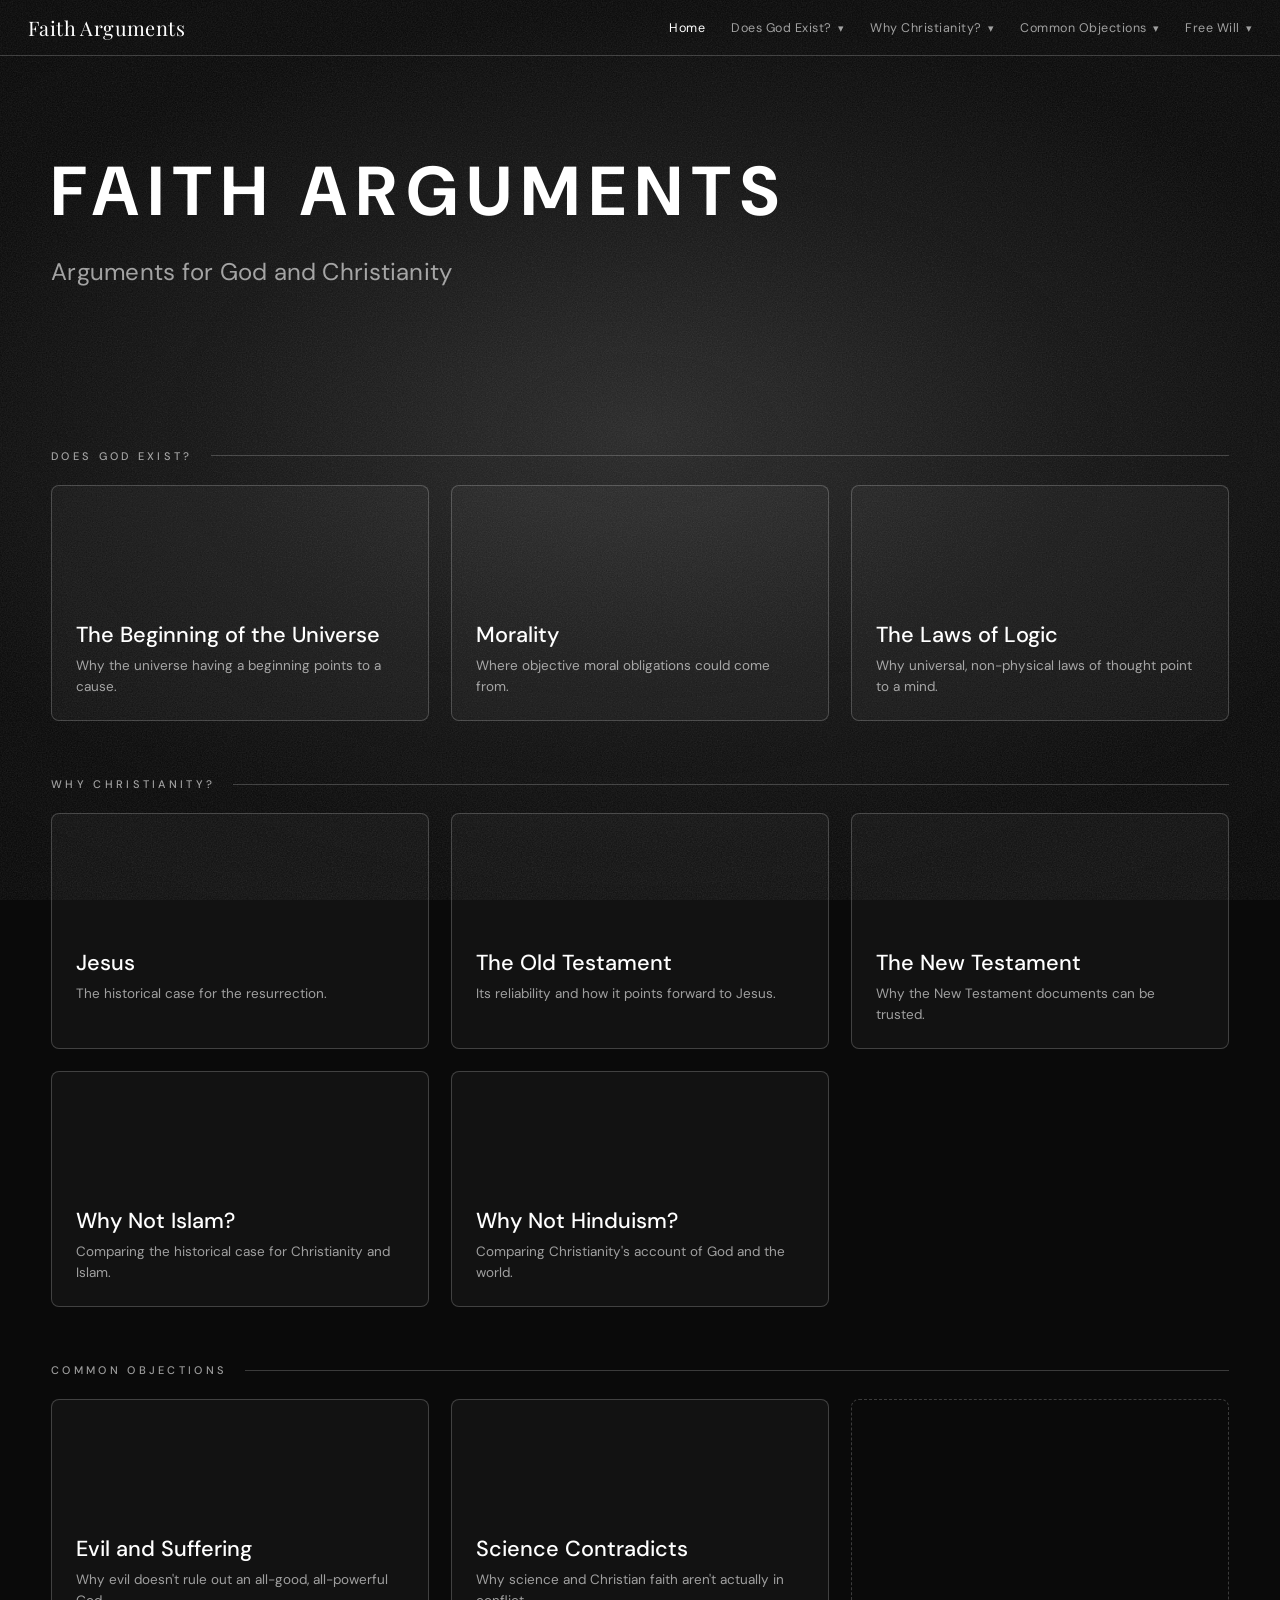
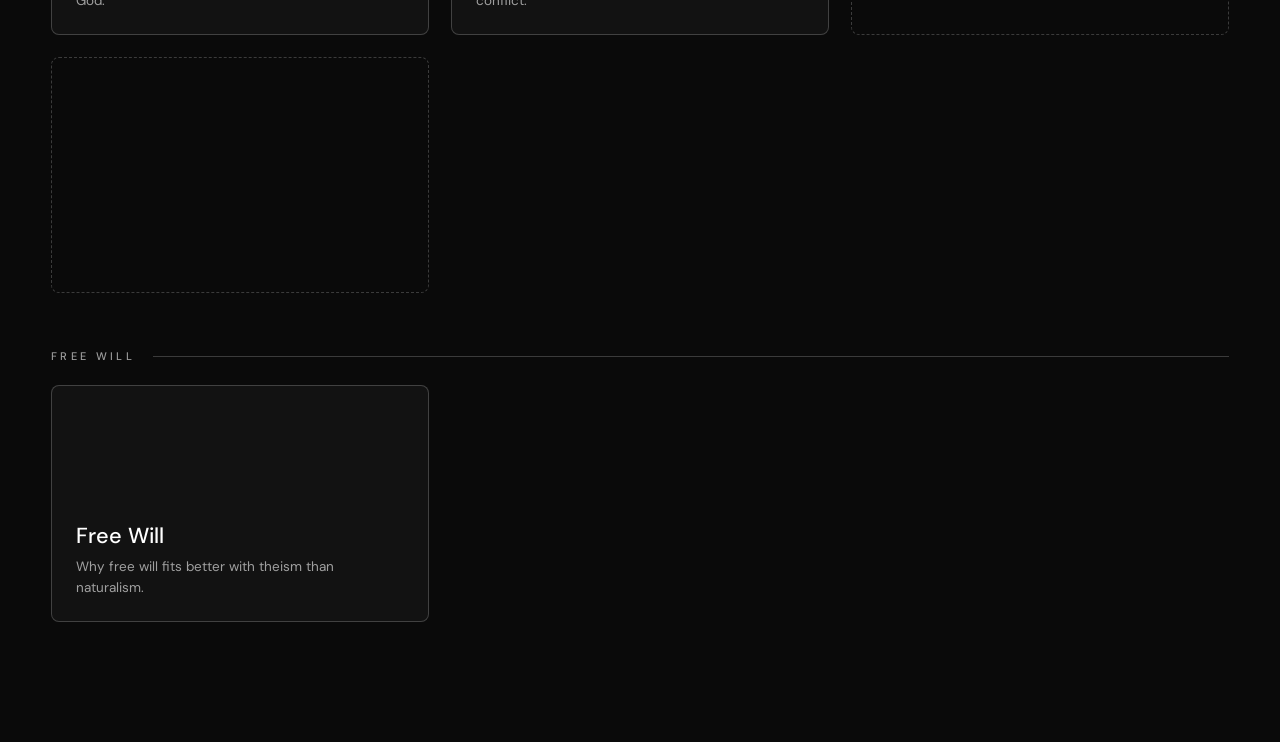
<file: index.html>
<!DOCTYPE html>
<html lang="en">
<head>
  <meta charset="UTF-8" />
  <meta name="viewport" content="width=device-width, initial-scale=1" />
  <title>Faith Arguments</title>
  <link rel="preconnect" href="https://fonts.googleapis.com" />
  <link rel="preconnect" href="https://fonts.gstatic.com" crossorigin />
  <link href="https://fonts.googleapis.com/css2?family=DM+Sans:ital,wght@0,400;0,500;0,700;1,400;1,500&family=Playfair+Display:wght@400&display=swap" rel="stylesheet" />
  <link rel="stylesheet" href="css/style.css" />
</head>
<body>
  <header class="site-header">
    <span class="site-title">Faith Arguments</span>
    <nav id="site-nav" class="site-nav"></nav>
  </header>
  <main class="wide">
    <section class="hero">
      <h1 class="hero-title">Faith Arguments</h1>
      <p class="hero-subtitle">Arguments for God and Christianity</p>
    </section>
    <div id="topic-groups-root"></div>
  </main>
  <script src="js/main.js"></script>
  <script src="js/components/topic-groups.js"></script>
  <script>
    (async function () {
      try {
        const topics = await FaithApp.loadTopics();
        FaithApp.renderNav(topics, null, document.getElementById('site-nav'));
        FaithApp.renderTopicGroups(topics, document.getElementById('topic-groups-root'));
      } catch (err) {
        const root = document.getElementById('topic-groups-root');
        root.innerHTML = '';
        const message = document.createElement('p');
        message.className = 'summary';
        message.textContent = "Couldn't load topics. If you opened this file directly, serve the folder over http instead.";
        root.appendChild(message);
      }
    })();
  </script>
</body>
</html>
</file>
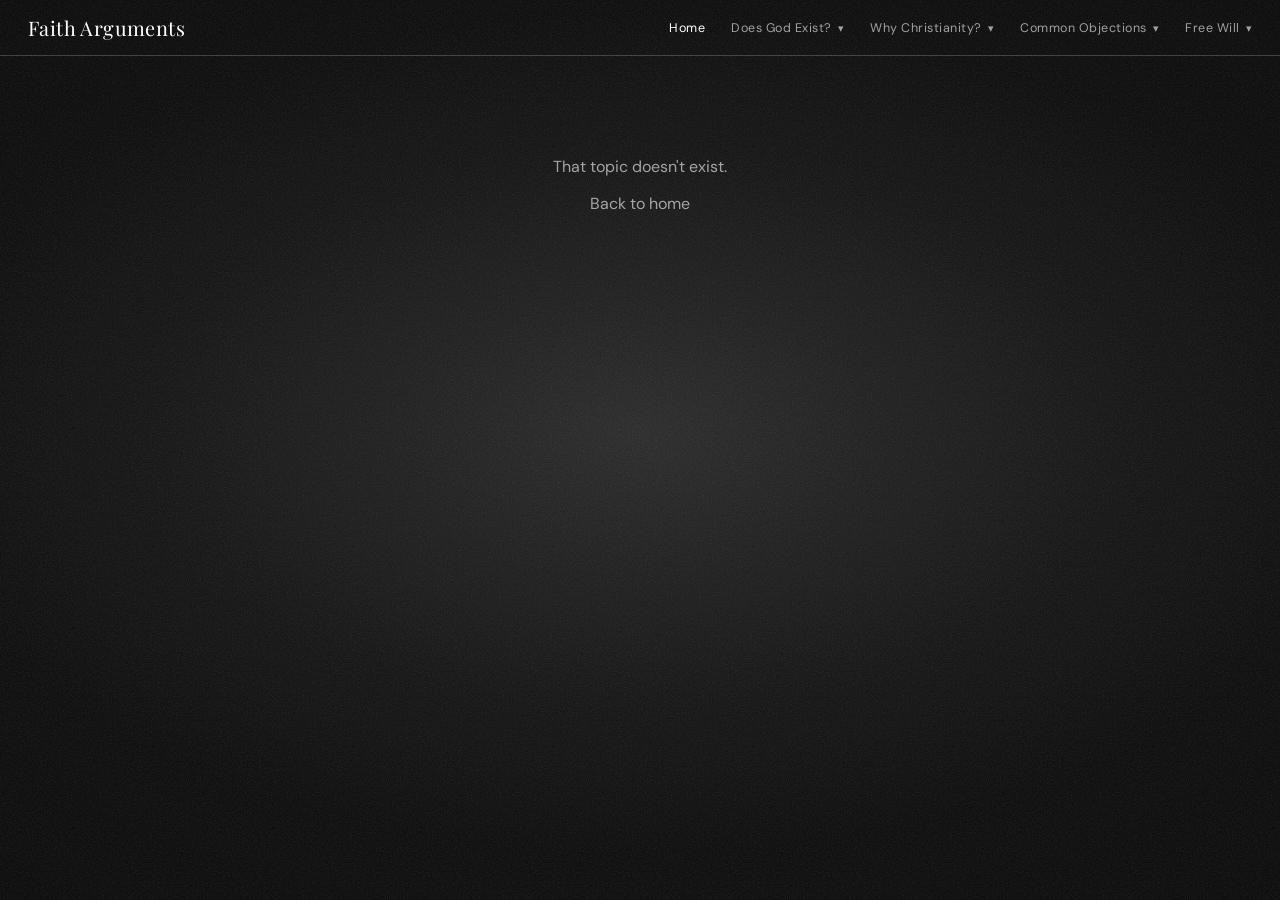
<file: topic.html>
<!DOCTYPE html>
<html lang="en">
<head>
  <meta charset="UTF-8" />
  <meta name="viewport" content="width=device-width, initial-scale=1" />
  <title>Faith Arguments</title>
  <link rel="preconnect" href="https://fonts.googleapis.com" />
  <link rel="preconnect" href="https://fonts.gstatic.com" crossorigin />
  <link href="https://fonts.googleapis.com/css2?family=DM+Sans:ital,wght@0,400;0,500;1,400;1,500&family=Playfair+Display:wght@400&display=swap" rel="stylesheet" />
  <link rel="stylesheet" href="css/style.css" />
</head>
<body>
  <header class="site-header">
    <a class="site-title" href="index.html">Faith Arguments</a>
    <nav id="site-nav" class="site-nav"></nav>
  </header>
  <main>
    <div id="topic-root"></div>
  </main>
  <script src="js/main.js"></script>
  <script src="js/components/argument-tree.js"></script>
  <script src="js/components/objections.js"></script>
  <script src="js/components/markdown-parse.js"></script>
  <script src="js/components/markdown-topic.js"></script>
  <script src="js/topic-page.js"></script>
</body>
</html>
</file>
<file: css/style.css>
:root {
  --bg-page: #0a0a0a;
  --text-primary: #ffffff;
  --text-secondary: rgba(255, 255, 255, 0.6);
  --text-muted: rgba(255, 255, 255, 0.4);
  --border: rgba(255, 255, 255, 0.2);
  --border-strong: #ffffff;
  --surface-1: rgba(255, 255, 255, 0.04);
  --surface-1-hover: rgba(255, 255, 255, 0.1);
  --radius: 8px;
  --font-display: "Playfair Display", "Didot", "Bodoni MT", Georgia, "Times New Roman", serif;
  --font-body: "DM Sans", -apple-system, BlinkMacSystemFont, "Segoe UI", Roboto, sans-serif;
}

* { box-sizing: border-box; }

html { background: var(--bg-page); }
body {
  margin: 0;
  padding: 0;
  background: transparent;
  color: var(--text-primary);
  font-family: var(--font-body);
  -webkit-font-smoothing: antialiased;
}

body::before,
body::after {
  content: "";
  position: fixed;
  inset: 0;
  z-index: -1;
  pointer-events: none;
}
body::before {
  background:
    radial-gradient(ellipse 75% 60% at 50% 48%, rgba(100, 100, 100, 0.34) 0%, rgba(50, 50, 50, 0.2) 50%, transparent 78%),
    radial-gradient(ellipse 120% 100% at 50% 50%, transparent 40%, rgba(0, 0, 0, 0.72) 100%);
}
body::after {
  opacity: 0.13;
  background-size: 200px 200px;
  background-image: url("data:image/svg+xml,%3Csvg viewBox='0 0 200 200' xmlns='http://www.w3.org/2000/svg'%3E%3Cfilter id='n'%3E%3CfeTurbulence type='fractalNoise' baseFrequency='0.8' numOctaves='3' stitchTiles='stitch'/%3E%3CfeColorMatrix type='saturate' values='0'/%3E%3C/filter%3E%3Crect width='100%25' height='100%25' filter='url(%23n)'/%3E%3C/svg%3E");
}

a { color: inherit; text-decoration: none; }

h1, h2, h3 { font-family: var(--font-display); font-weight: 400; }

.site-header {
  display: flex;
  align-items: center;
  justify-content: space-between;
  padding: 14px 28px;
  border-bottom: 0.5px solid var(--border);
  flex-wrap: wrap;
  gap: 10px 24px;
  position: relative;
}

.site-title {
  font-family: var(--font-display);
  font-size: 20px;
  letter-spacing: 0.02em;
}

.site-nav {
  display: flex;
  align-items: center;
  gap: 8px 20px;
  font-size: 12.5px;
  letter-spacing: 0.04em;
  color: var(--text-secondary);
  flex-wrap: wrap;
}

.site-nav .nav-link { display: flex; align-items: center; gap: 4px; transition: color 0.15s ease; }
.site-nav .nav-link:hover,
.site-nav .nav-link.active { color: var(--text-primary); }
.nav-check { color: var(--text-secondary); font-size: 11px; }

.site-nav { gap: 8px 26px; }
.nav-trigger {
  display: inline-flex;
  align-items: center;
  gap: 6px;
  padding: 0;
  background: transparent;
  border: 0;
  color: inherit;
  font: inherit;
  letter-spacing: inherit;
  cursor: pointer;
  transition: color 0.15s ease;
}
.nav-trigger:hover,
.nav-group.open .nav-trigger,
.nav-group.active .nav-trigger { color: var(--text-primary); }
.nav-trigger:focus-visible { outline: 1px solid var(--border-strong); outline-offset: 4px; }
.nav-chevron { font-size: 11px; transition: transform 0.15s ease; }
.nav-group.open .nav-chevron { transform: rotate(180deg); }

.nav-menu {
  position: absolute;
  z-index: 30;
  min-width: 250px;
  max-width: calc(100vw - 16px);
  padding: 8px;
  display: flex;
  flex-direction: column;
  gap: 2px;
  border: 0.5px solid var(--border);
  border-radius: 14px;
  background: rgba(14, 14, 14, 0.96);
  letter-spacing: 0.02em;
}
.nav-menu[hidden] { display: none; }
.nav-menu:focus { outline: none; }
.nav-menu-link {
  display: flex;
  align-items: center;
  justify-content: space-between;
  gap: 14px;
  padding: 10px 12px;
  border-radius: 9px;
  color: var(--text-secondary);
  font-size: 13.5px;
  transition: background 0.15s ease, color 0.15s ease;
}
.nav-menu-link:hover,
.nav-menu-link:focus-visible { background: var(--surface-1-hover); color: var(--text-primary); outline: none; }
.nav-menu-link.active { color: var(--text-primary); }

main { max-width: 900px; margin: 0 auto; padding: 24px; }

h1 { margin: 0 0 16px; font-size: clamp(32px, 5vw, 48px); line-height: 1.15; letter-spacing: 0.01em; }
.eyebrow { font-size: 11px; letter-spacing: 0.3em; text-transform: uppercase; color: var(--text-muted); margin: 0 0 14px; }
.summary { color: var(--text-secondary); line-height: 1.8; margin: 0 0 32px; }

main.wide { max-width: 1360px; padding: 0 clamp(20px, 4vw, 56px) 64px; }

.hero { padding: clamp(56px, 11vh, 130px) 0 clamp(96px, 18vh, 210px); }
.hero-title {
  margin: 0;
  font-family: var(--font-body);
  font-size: clamp(34px, 5.4vw, 80px);
  font-weight: 700;
  line-height: 1.05;
  letter-spacing: 0.14em;
  text-transform: uppercase;
}
.hero-subtitle {
  margin: clamp(16px, 2.4vw, 28px) 0 0;
  font-size: clamp(17px, 1.9vw, 24px);
  letter-spacing: 0.01em;
  color: var(--text-secondary);
}

.topic-section { margin: 0 0 56px; }
.topic-section-title {
  display: flex;
  align-items: center;
  gap: 18px;
  margin: 0 0 22px;
  font-family: var(--font-body);
  font-size: 11px;
  font-weight: 500;
  letter-spacing: 0.3em;
  text-transform: uppercase;
  color: var(--text-secondary);
}
.topic-section-title::after { content: ""; flex: 1; height: 0.5px; background: var(--border); }

.topic-cards { display: grid; grid-template-columns: repeat(3, minmax(0, 1fr)); gap: 22px; }

.topic-card {
  position: relative;
  display: flex;
  flex-direction: column;
  justify-content: flex-end;
  width: 100%;
  aspect-ratio: 16 / 10;
  min-height: 190px;
  padding: 22px 24px;
  overflow: hidden;
  border: 1px solid var(--border);
  border-radius: 8px;
  background-color: rgba(255, 255, 255, 0.035);
  transition: transform 0.2s ease, border-color 0.2s ease, background-color 0.2s ease;
}
.topic-card:hover,
.topic-card:focus-visible {
  transform: translateY(-4px);
  border-color: rgba(255, 255, 255, 0.5);
  background-color: rgba(255, 255, 255, 0.07);
  outline: none;
}
.card-arrow {
  position: absolute;
  top: 18px;
  right: 20px;
  font-size: 18px;
  color: var(--text-primary);
  opacity: 0;
  transform: translate(-6px, 6px);
  transition: opacity 0.2s ease, transform 0.2s ease;
}
.topic-card:hover .card-arrow,
.topic-card:focus-visible .card-arrow { opacity: 1; transform: none; }
.card-text { position: relative; }
.card-title { margin: 0; font-family: var(--font-body); font-size: clamp(18px, 1.7vw, 24px); font-weight: 500; line-height: 1.25; }
.card-teaser { margin: 8px 0 0; min-height: 3.1em; font-size: 13.5px; line-height: 1.55; color: var(--text-secondary); }
.topic-card.is-blank { cursor: default; border-style: dashed; background-color: transparent; }
.topic-card.is-blank:hover { transform: none; border-color: var(--border); background-color: transparent; }

@media (max-width: 900px) {
  .topic-cards { grid-template-columns: repeat(2, minmax(0, 1fr)); }
}
@media (max-width: 560px) {
  .topic-cards { grid-template-columns: 1fr; gap: 16px; }
  .topic-card { aspect-ratio: 16 / 9; }
}

.argument-conclusion {
  background: var(--surface-1);
  border: 0.5px solid var(--border);
  border-radius: var(--radius);
  padding: 18px 22px;
  margin-bottom: 40px;
}
.argument-conclusion .label { font-size: 11px; letter-spacing: 0.3em; text-transform: uppercase; color: var(--text-muted); margin: 0 0 8px; }
.argument-conclusion .value { font-family: var(--font-display); font-size: 21px; line-height: 1.45; margin: 0; }

.article-row { margin-bottom: 40px; }
.article-row.has-objection {
  display: grid;
  grid-template-columns: 1fr 280px;
  gap: 28px;
  align-items: start;
}
.article-main { min-width: 0; }

.premise-heading { font-size: 21px; line-height: 1.35; margin: 0 0 12px; }
.premise-subheading { font-size: 17px; line-height: 1.4; margin: 24px 0 8px; }
.premise-text { color: var(--text-secondary); line-height: 1.85; margin: 0; }
.premise-children { margin-top: 4px; padding-left: 20px; border-left: 0.5px solid var(--border); }

.article-objections { display: flex; flex-direction: column; gap: 16px; }
.objection-card { border: 0.5px solid var(--border); border-radius: var(--radius); padding: 16px 18px; background: var(--surface-1); }
.objection-label { font-size: 10.5px; text-transform: uppercase; letter-spacing: 0.25em; color: var(--text-muted); margin: 0 0 8px; }
.objection-text { font-family: var(--font-display); font-size: 16px; line-height: 1.45; margin: 0 0 10px; }
.objection-response { font-size: 13px; color: var(--text-secondary); line-height: 1.7; margin: 0; }

@media (max-width: 760px) {
  .article-row.has-objection { grid-template-columns: 1fr; gap: 16px; }
}

.not-found { text-align: center; padding: 60px 0; color: var(--text-secondary); }

.md-note {
  margin: 0 0 40px;
  padding: 14px 18px;
  border: 0.5px solid var(--border);
  border-radius: var(--radius);
  background: var(--surface-1);
  color: var(--text-secondary);
  font-size: 14px;
  line-height: 1.7;
}

.md-section { margin: 0 0 48px; }
.md-section + .md-section { padding-top: 32px; border-top: 0.5px solid var(--border); }
.md-section-title { margin: 0 0 16px; font-size: clamp(26px, 3.4vw, 34px); line-height: 1.2; }

.md-p { margin: 0 0 14px; color: var(--text-secondary); line-height: 1.85; }
.md-p strong, .md-li strong, .md-table td strong { color: var(--text-primary); font-weight: 500; }

.md-list { margin: 0 0 14px; padding: 0; list-style: none; }
.md-li { position: relative; margin: 0 0 8px; padding-left: 18px; color: var(--text-secondary); line-height: 1.8; }
.md-li::before { content: "\2022"; position: absolute; left: 4px; color: var(--text-muted); }
.md-li-dd { margin: 0; padding-left: 0; }
.md-li-dd::before { content: none; }
.md-li > .md-list { margin: 8px 0 0; }
.md-ol { list-style: decimal; padding-left: 22px; }
.md-ol > .md-li { padding-left: 4px; }
.md-ol > .md-li::before { content: none; }

.md-dd-head {
  width: 100%;
  display: flex;
  align-items: center;
  justify-content: space-between;
  gap: 16px;
  padding: 12px 4px;
  background: transparent;
  border: 0;
  color: var(--text-primary);
  font: inherit;
  text-align: left;
  cursor: pointer;
}
.md-dd-head:focus-visible { outline: 1px solid var(--border-strong); outline-offset: 2px; }
.md-chevron { flex-shrink: 0; font-size: 15px; color: var(--text-secondary); transition: transform 0.15s ease; }
.md-dd-part > .md-dd-head .md-chevron { font-size: 18px; }
.md-dd-head:hover .md-chevron { color: var(--text-primary); }
.md-dd[data-open="true"] > .md-dd-head .md-chevron { transform: rotate(180deg); }

.md-dd-part { margin: 0 0 12px; border: 0.5px solid var(--border); border-radius: 16px; background: var(--surface-1); }
.md-dd-part > .md-dd-head { padding: 18px 22px; border-radius: 16px; font-family: var(--font-display); font-size: 21px; line-height: 1.3; }
.md-dd-part > .md-dd-head:hover { background: var(--surface-1-hover); }
.md-dd-part[data-open="true"] > .md-dd-body { padding: 4px 22px 18px; }

.md-dd-fact { margin: 0 0 10px; border: 0.5px solid var(--border); border-radius: 12px; background: rgba(255, 255, 255, 0.02); }
.md-dd-fact > .md-dd-head { padding: 14px 18px; border-radius: 12px; font-family: var(--font-display); font-size: 18px; line-height: 1.35; }
.md-dd-fact > .md-dd-head:hover { background: var(--surface-1); }
.md-dd-fact[data-open="true"] > .md-dd-body { padding: 2px 18px 14px; }

.md-dd-bullet { border-bottom: 0.5px solid var(--border); }
.md-dd-bullet > .md-dd-head { font-size: 15px; font-weight: 500; line-height: 1.5; }
.md-dd-bullet[data-open="true"] > .md-dd-body { margin-left: 4px; padding: 2px 0 14px 14px; border-left: 0.5px solid var(--border); }
.md-dd-bullet[data-open="true"] > .md-dd-body.md-flat { margin-left: 0; padding-left: 0; border-left: 0; }

.md-table-wrap { margin: 0 0 14px; overflow-x: auto; border: 0.5px solid var(--border); border-radius: 12px; }
.md-table { width: 100%; min-width: 760px; border-collapse: collapse; font-size: 13.5px; line-height: 1.6; }
.md-table th, .md-table td { padding: 12px 14px; text-align: left; vertical-align: top; }
.md-table th { color: var(--text-primary); font-weight: 500; white-space: nowrap; border-bottom: 0.5px solid var(--border); }
.md-table td { color: var(--text-secondary); border-top: 0.5px solid var(--border); }
.md-table tbody tr:first-child td { border-top: 0; }

@media (max-width: 640px) {
  .md-dd-part > .md-dd-head { padding: 16px; font-size: 19px; }
  .md-dd-part[data-open="true"] > .md-dd-body { padding: 2px 14px 14px; }
  .md-dd-fact > .md-dd-head { padding: 12px 14px; font-size: 17px; }
  .md-dd-fact[data-open="true"] > .md-dd-body { padding: 2px 14px 12px; }
  .md-dd-bullet[data-open="true"] > .md-dd-body { padding-left: 10px; }
}
</file>
